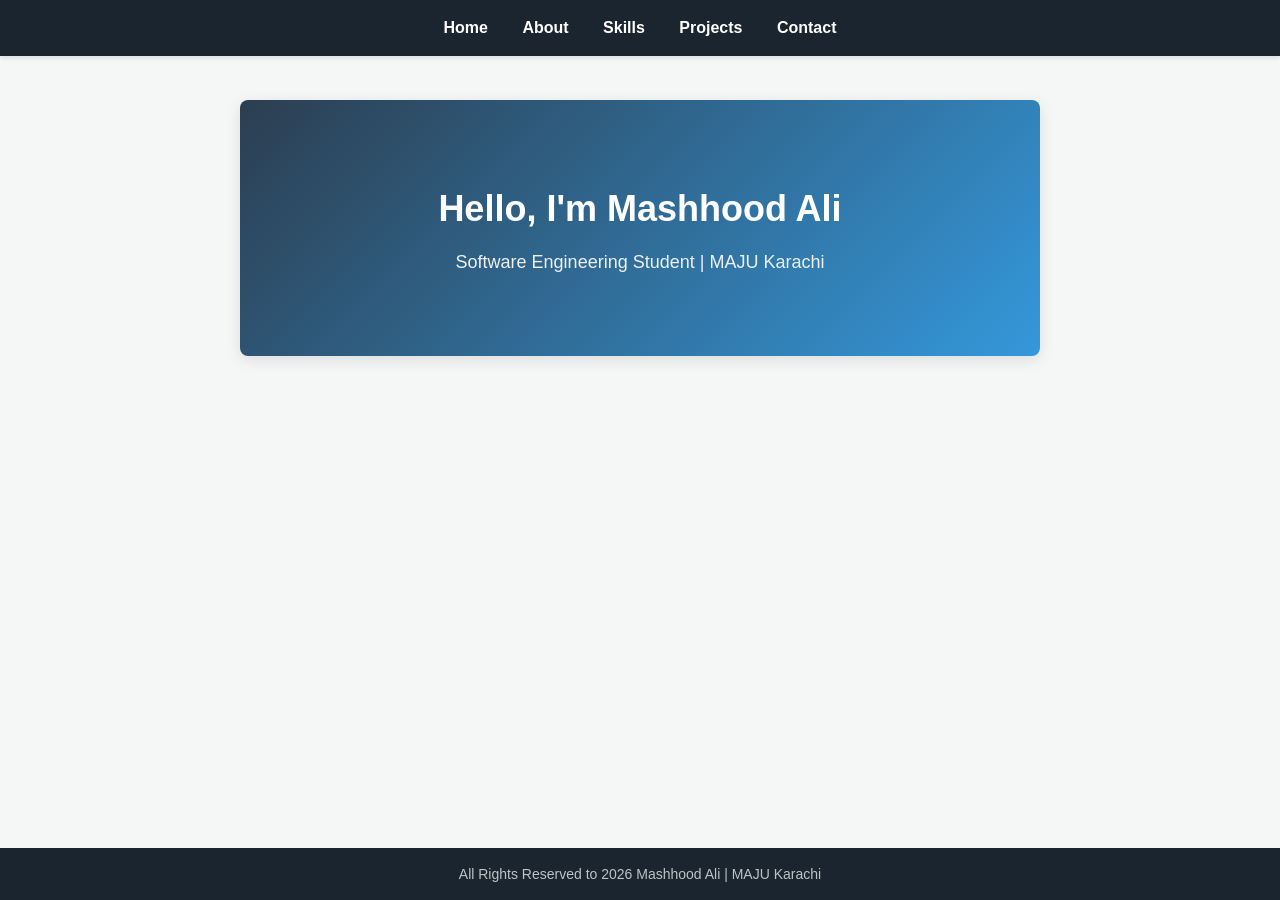
<file: index.html>
<!DOCTYPE html>
<html lang="en">
<head>
    <meta charset="UTF-8">
    <meta name="viewport" content="width=device-width, initial-scale=1.0">
    <title>Mashhood Ali - Home</title>
    <link rel="stylesheet" href="style.css">
</head>
<body>

    <!-- TOP NAVIGATION BAR -->
    <div id="top-nav">
        <a href="index.html" class="active">Home</a>
        <a href="about.html">About</a>
        <a href="skills.html">Skills</a>
        <a href="projects.html">Projects</a>
        <a href="contact.html">Contact</a>
    </div>

    <!-- HOME SECTION -->
    <div id="home" class="section">
        <h1>Hello, I'm Mashhood Ali</h1>
        <p class="tagline">Software Engineering Student | MAJU Karachi</p>
    </div>

    <!-- BOTTOM NAVIGATION BAR -->
    <div id="bottom-nav">
        <p class="footer-text">All Rights Reserved to 2026 Mashhood Ali | MAJU Karachi</p>
    </div>

</body>
</html>
</file>
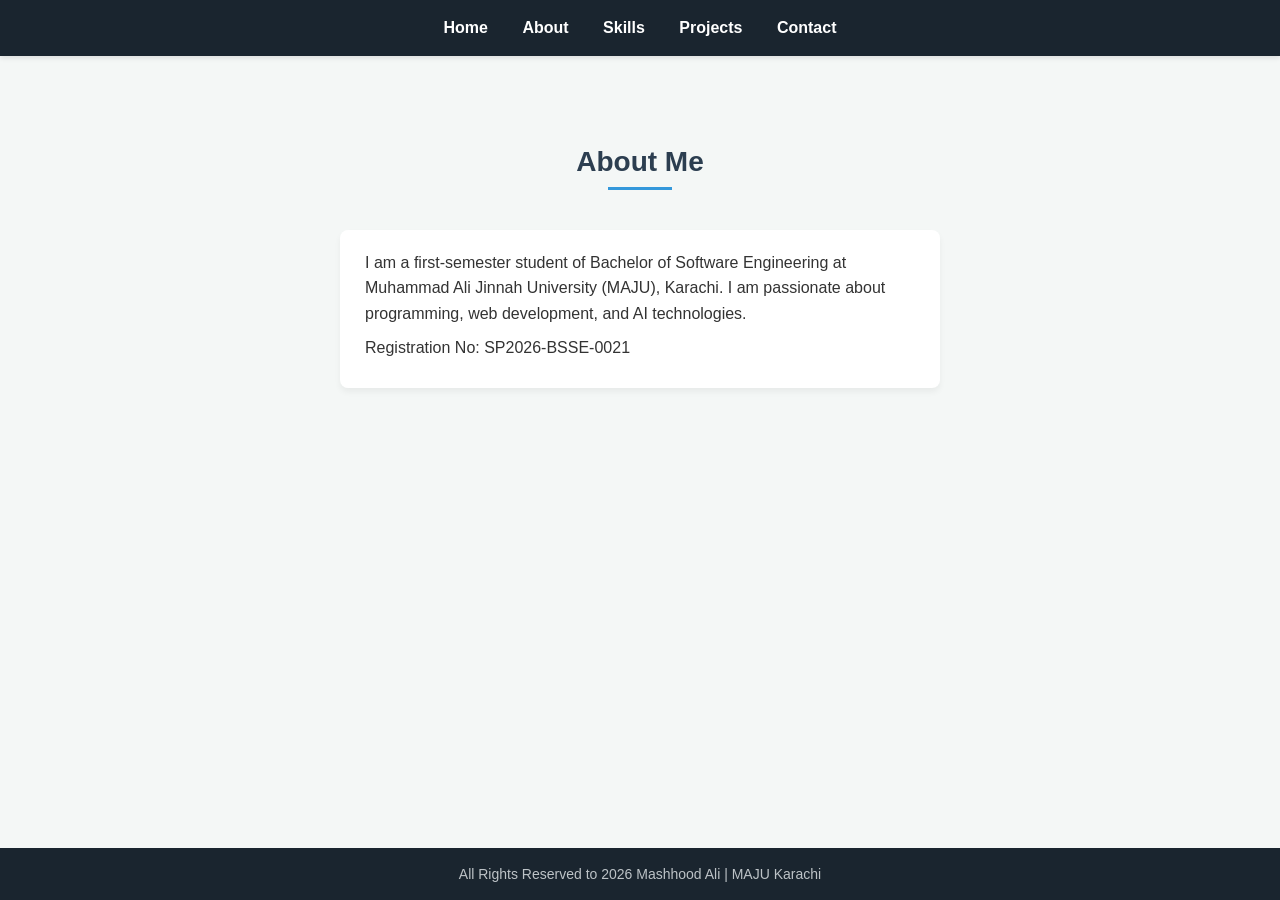
<file: about.html>
<!DOCTYPE html>
<html lang="en">
<head>
    <meta charset="UTF-8">
    <meta name="viewport" content="width=device-width, initial-scale=1.0">
    <title>Mashhood Ali - About Me</title>
    <link rel="stylesheet" href="style.css">
</head>
<body>

    <!-- TOP NAVIGATION BAR -->
    <div id="top-nav">
        <a href="index.html">Home</a>
        <a href="about.html" class="active">About</a>
        <a href="skills.html">Skills</a>
        <a href="projects.html">Projects</a>
        <a href="contact.html">Contact</a>
    </div>

    <!-- ABOUT SECTION -->
    <div id="about" class="section">
        <h2>About Me</h2>
        <div class="card">
            <p>I am a first-semester student of Bachelor of Software Engineering at Muhammad Ali Jinnah University (MAJU), Karachi. I am passionate about programming, web development, and AI technologies.</p>
            <p>Registration No: SP2026-BSSE-0021</p>
        </div>
    </div>

    <!-- BOTTOM NAVIGATION BAR -->
    <div id="bottom-nav">
        <p class="footer-text">All Rights Reserved to 2026 Mashhood Ali | MAJU Karachi</p>
    </div>

</body>
</html>
</file>
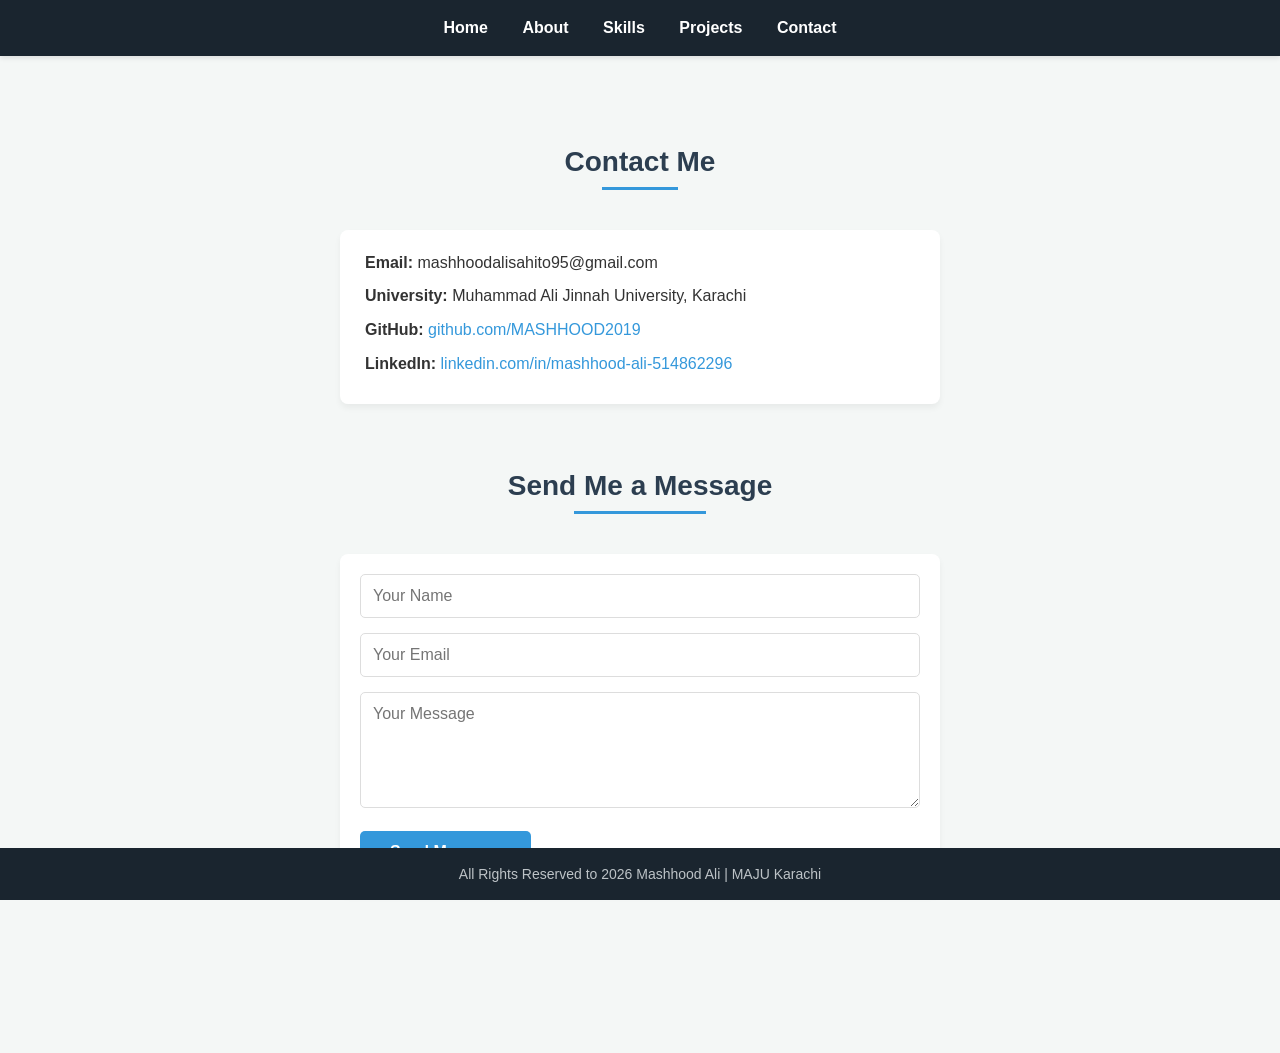
<file: contact.html>
<!DOCTYPE html>
<html lang="en">
<head>
    <meta charset="UTF-8">
    <meta name="viewport" content="width=device-width, initial-scale=1.0">
    <title>Mashhood Ali - Contact</title>
    <link rel="stylesheet" href="style.css">
</head>
<body>

    <!-- TOP NAVIGATION BAR -->
    <div id="top-nav">
        <a href="index.html">Home</a>
        <a href="about.html">About</a>
        <a href="skills.html">Skills</a>
        <a href="projects.html">Projects</a>
        <a href="contact.html" class="active">Contact</a>
    </div>

    <!-- CONTACT SECTION -->
    <div id="contact" class="section">
        <h2>Contact Me</h2>
        <div class="card contact-card">
            <p class="contact-info"><strong>Email:</strong> mashhoodalisahito95@gmail.com</p>
            <p class="contact-info"><strong>University:</strong> Muhammad Ali Jinnah University, Karachi</p>
            <p class="contact-info"><strong>GitHub:</strong> <a href="https://github.com/MASHHOOD2019" target="_blank">github.com/MASHHOOD2019</a></p>
            <p class="contact-info"><strong>LinkedIn:</strong> <a href="https://linkedin.com/in/mashhood-ali-514862296" target="_blank">linkedin.com/in/mashhood-ali-514862296</a></p>
        </div>

        <h2 style="margin-top: 40px;">Send Me a Message</h2>
        <form action="https://api.web3forms.com/submit" method="POST" class="contact-form">
            <input type="hidden" name="access_key" value="d50e0d11-a6cc-4fb5-abbc-4025715ec859">
            <input type="text" name="name" placeholder="Your Name" required>
            <input type="email" name="email" placeholder="Your Email" required>
            <textarea name="message" placeholder="Your Message" rows="5" required></textarea>
            <input type="hidden" name="_redirect" value="https://mashhood2019.github.io/Mashhood-Portfolio/thanks.html">
            <button type="submit" class="submit-btn">Send Message</button>
        </form>
    </div>

    <!-- BOTTOM NAVIGATION BAR -->
    <div id="bottom-nav">
        <p class="footer-text">All Rights Reserved to 2026 Mashhood Ali | MAJU Karachi</p>
    </div>

</body>
</html>
</file>
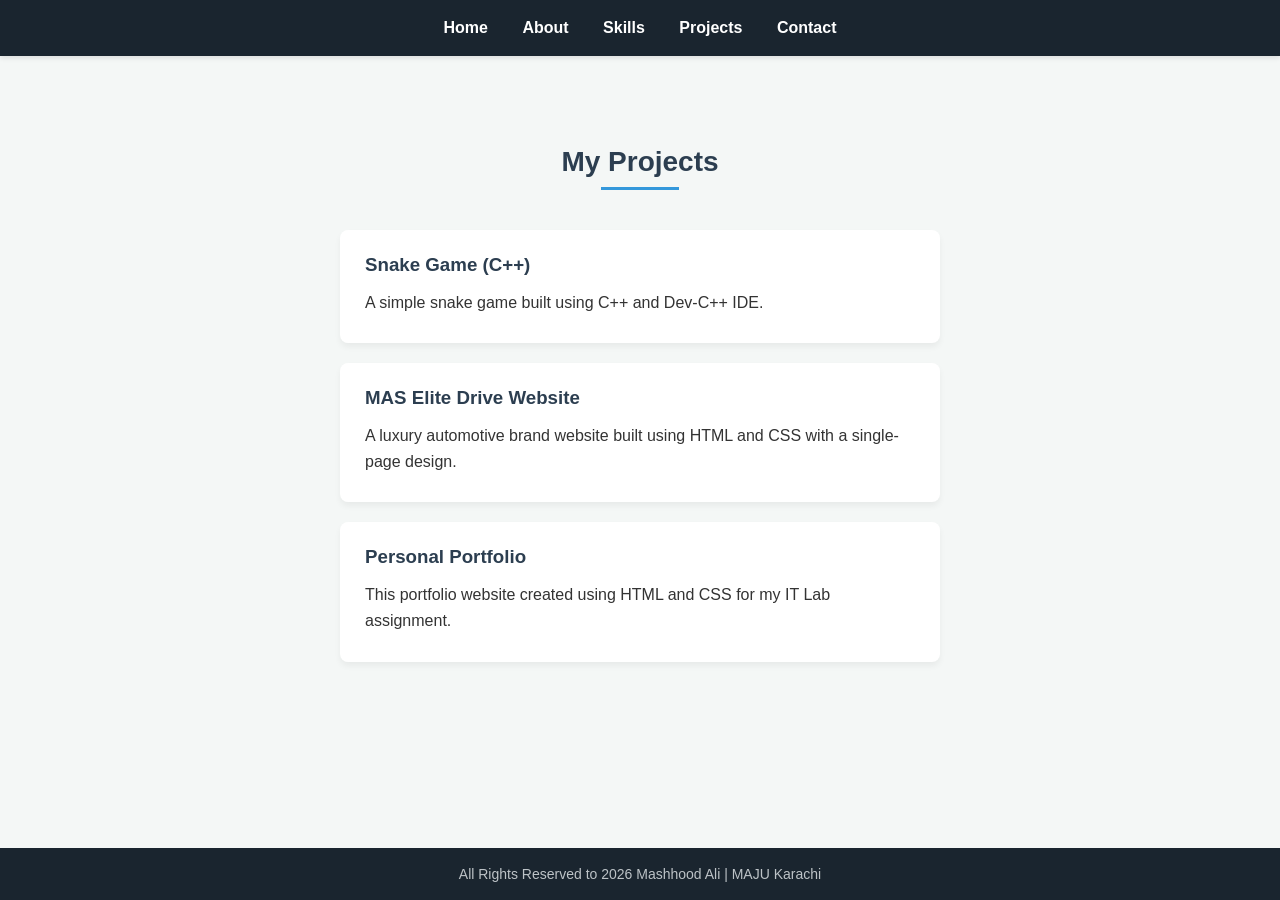
<file: projects.html>
<!DOCTYPE html>
<html lang="en">
<head>
    <meta charset="UTF-8">
    <meta name="viewport" content="width=device-width, initial-scale=1.0">
    <title>Mashhood Ali - Projects</title>
    <link rel="stylesheet" href="style.css">
</head>
<body>

    <!-- TOP NAVIGATION BAR -->
    <div id="top-nav">
        <a href="index.html">Home</a>
        <a href="about.html">About</a>
        <a href="skills.html">Skills</a>
        <a href="projects.html" class="active">Projects</a>
        <a href="contact.html">Contact</a>
    </div>

    <!-- PROJECTS SECTION -->
    <div id="projects" class="section">
        <h2>My Projects</h2>
        <div class="card">
            <h3>Snake Game (C++)</h3>
            <p>A simple snake game built using C++ and Dev-C++ IDE.</p>
        </div>
        <div class="card">
            <h3>MAS Elite Drive Website</h3>
            <p>A luxury automotive brand website built using HTML and CSS with a single-page design.</p>
        </div>
        <div class="card">
            <h3>Personal Portfolio</h3>
            <p>This portfolio website created using HTML and CSS for my IT Lab assignment.</p>
        </div>
    </div>

    <!-- BOTTOM NAVIGATION BAR -->
    <div id="bottom-nav">
        <p class="footer-text">All Rights Reserved to 2026 Mashhood Ali | MAJU Karachi</p>
    </div>

</body>
</html>
</file>
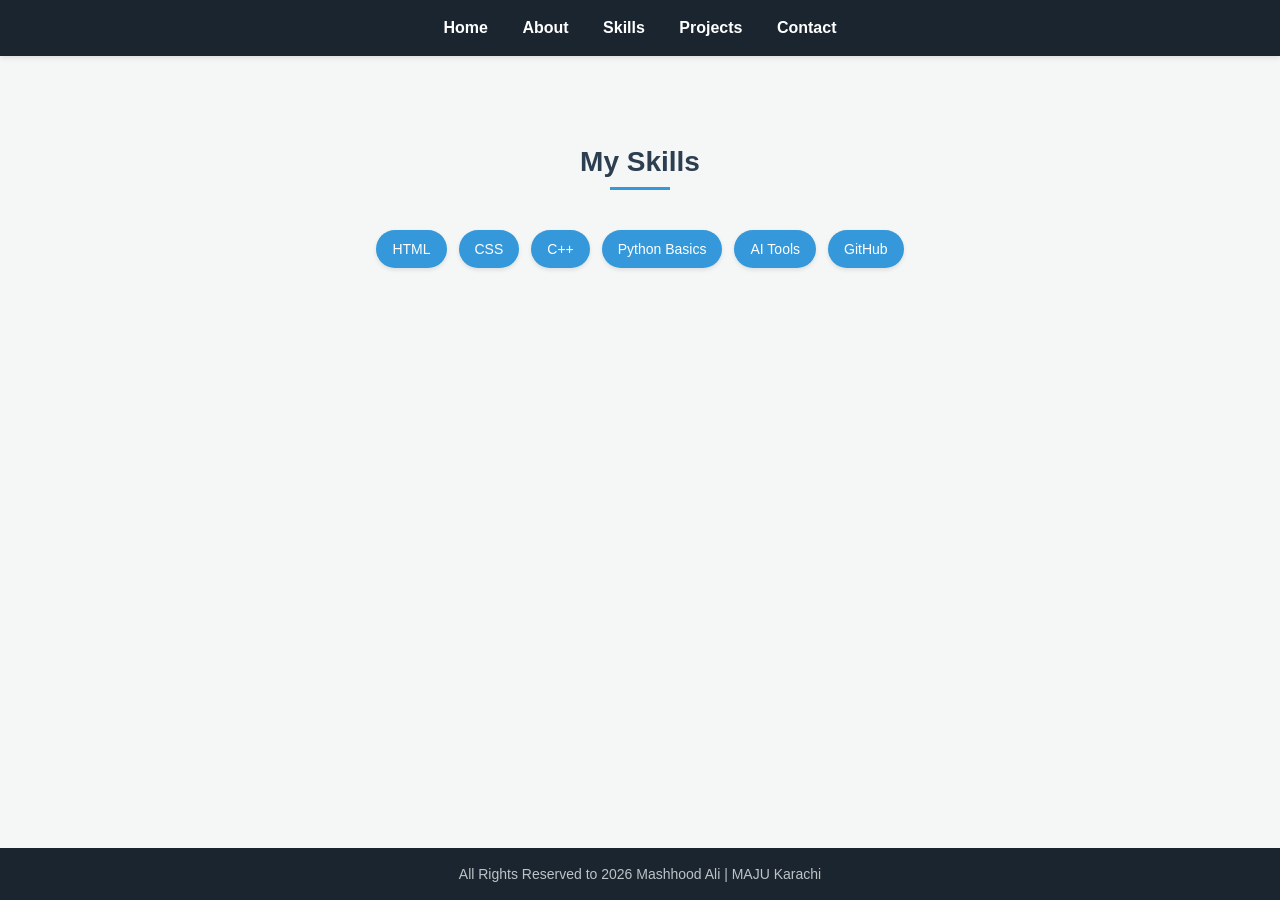
<file: skills.html>
<!DOCTYPE html>
<html lang="en">
<head>
    <meta charset="UTF-8">
    <meta name="viewport" content="width=device-width, initial-scale=1.0">
    <title>Mashhood Ali - Skills</title>
    <link rel="stylesheet" href="style.css">
</head>
<body>

    <!-- TOP NAVIGATION BAR -->
    <div id="top-nav">
        <a href="index.html">Home</a>
        <a href="about.html">About</a>
        <a href="skills.html" class="active">Skills</a>
        <a href="projects.html">Projects</a>
        <a href="contact.html">Contact</a>
    </div>

    <!-- SKILLS SECTION -->
    <div id="skills" class="section">
        <h2>My Skills</h2>
        <div class="skills-box">
            <div class="skill-item">HTML</div>
            <div class="skill-item">CSS</div>
            <div class="skill-item">C++</div>
            <div class="skill-item">Python Basics</div>
            <div class="skill-item">AI Tools</div>
            <div class="skill-item">GitHub</div>
        </div>
    </div>

    <!-- BOTTOM NAVIGATION BAR -->
    <div id="bottom-nav">
        <p class="footer-text">All Rights Reserved to 2026 Mashhood Ali | MAJU Karachi</p>
    </div>

</body>
</html>
</file>
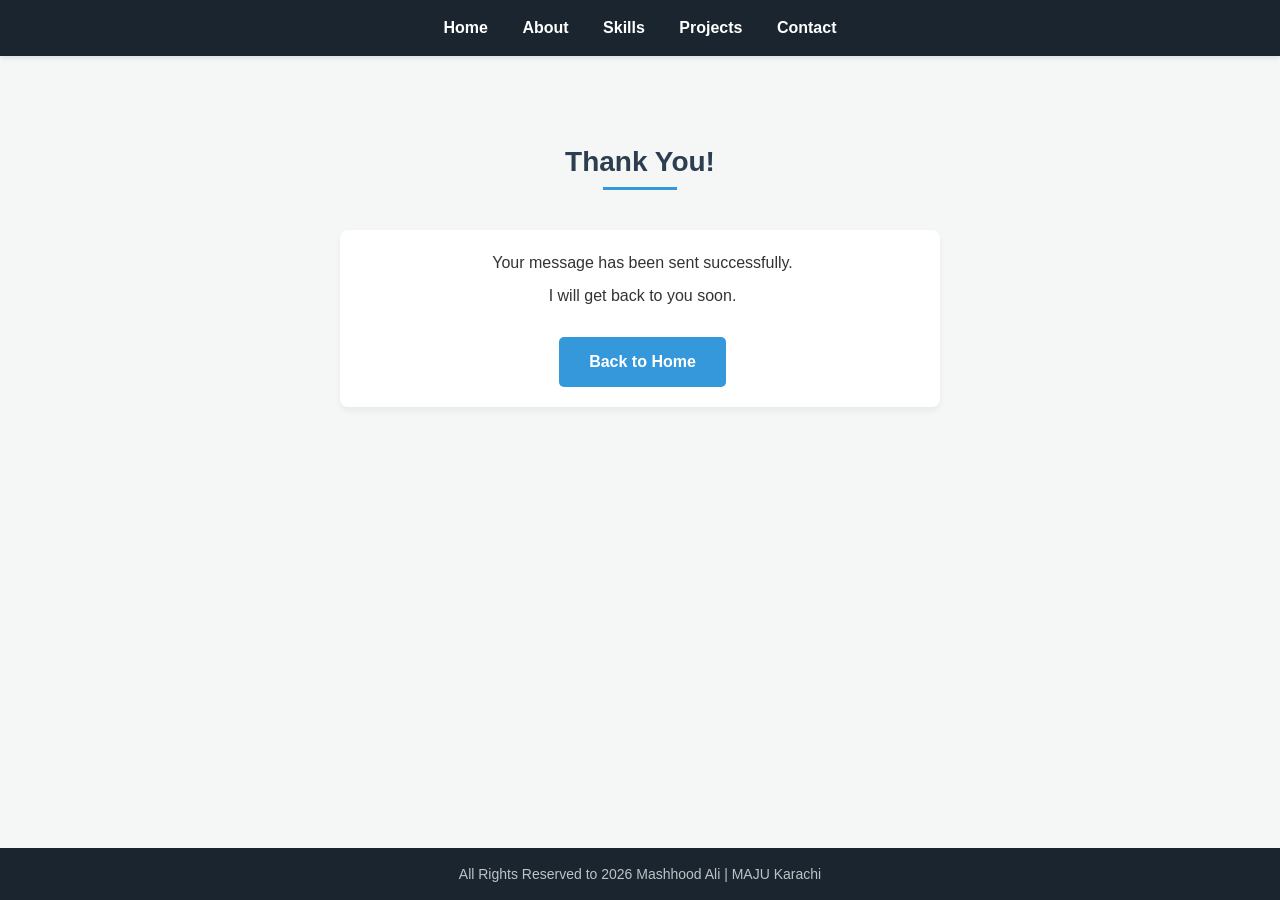
<file: thanks.html>
<!DOCTYPE html>
<html lang="en">
<head>
    <meta charset="UTF-8">
    <meta name="viewport" content="width=device-width, initial-scale=1.0">
    <title>Thank You - Mashhood Ali</title>
    <link rel="stylesheet" href="style.css">
</head>
<body>
    <div id="top-nav">
        <a href="index.html">Home</a>
        <a href="about.html">About</a>
        <a href="skills.html">Skills</a>
        <a href="projects.html">Projects</a>
        <a href="contact.html">Contact</a>
    </div>

    <div id="thanks" class="section">
        <h2>Thank You!</h2>
        <div class="card" style="text-align: center;">
            <p>Your message has been sent successfully.</p>
            <p>I will get back to you soon.</p>
            <a href="index.html" class="submit-btn" style="margin-top: 20px; display: inline-block; text-decoration: none;">Back to Home</a>
        </div>
    </div>

    <div id="bottom-nav">
        <p class="footer-text">All Rights Reserved to 2026 Mashhood Ali | MAJU Karachi</p>
    </div>
</body>
</html>
</file>
<file: style.css>
* {
    margin: 0;
    padding: 0;
    box-sizing: border-box;
    font-family: 'Segoe UI', Tahoma, Geneva, Verdana, sans-serif;
    scroll-behavior: smooth; /* Smooth scrolling when clicking nav links */
}

body {
    background-color: #f4f7f6;
    color: #333333;
    line-height: 1.6;
    padding-top: 60px; /* Prevents top nav from covering content */
    padding-bottom: 60px; /* Prevents bottom nav from covering content */
}

/* ==========================================
   2. NAVIGATION BARS
   ========================================== */
#top-nav {
    position: fixed;
    top: 0;
    left: 0;
    width: 100%;
    background-color: #1a252f;
    text-align: center;
    padding: 15px 0;
    z-index: 1000;
    box-shadow: 0 2px 5px rgba(0,0,0,0.1);
}

#top-nav a {
    color: #ffffff;
    text-decoration: none;
    margin: 0 15px;
    font-weight: 600;
    font-size: 16px;
    transition: color 0.3s ease;
}

#top-nav a:hover {
    color: #ffffff;
}

#bottom-nav {
    position: fixed;
    bottom: 0;
    left: 0;
    width: 100%;
    background-color: #1a252f;
    text-align: center;
    padding: 15px 0;
    z-index: 1000;
}

.footer-text {
    color: #bdc3c7;
    font-size: 14px;
}

/* ==========================================
   3. SECTIONS & LAYOUT
   ========================================== */
.section {
    max-width: 800px;
    margin: 40px auto;
    padding: 40px 20px;
    text-align: center;
}

.section h2 {
    color: #2c3e50;
    font-size: 28px;
    margin-bottom: 20px;
    position: relative;
    display: inline-block;
    padding-bottom: 5px;
}

/* Small underline below section titles */
.section h2::after {
    content: '';
    position: absolute;
    width: 50%;
    height: 3px;
    background-color: #3498db;
    bottom: 0;
    left: 25%;
}

/* Home Section specific styling */
#home {
    padding: 80px 20px;
    background: linear-gradient(135deg, #2c3e50,#3498db );
    color: white;
    border-radius: 8px;
    box-shadow: 0 4px 15px rgba(0,0,0,0.1);
}

#home h1 {
    font-size: 36px;
    margin-bottom: 10px;
}

.tagline {
    font-size: 18px;
    color: #ecf0f1;
    font-weight: 300;
}

/* ==========================================
   4. CARDS & SKILLS BOXES
   ========================================== */
.card {
    background-color: #ffffff;
    padding: 20px;
    margin: 20px auto;
    border-radius: 8px;
    border-left: 5px solid #ffffff;
    box-shadow: 0 4px 6px rgba(0,0,0,0.05);
    text-align: left;
    max-width: 600px;
    transition: transform 0.3s ease, box-shadow 0.3s ease;
}

.card:hover {
    transform: translateY(-5px);
    box-shadow: 0 8px 15px rgba(0,0,0,0.1);
}

.card h3 {
    color: #2c3e50;
    margin-bottom: 10px;
}

.card p {
    margin-bottom: 8px;
}

/* Skills Grid Layout */
.skills-box {
    display: flex;
    flex-wrap: wrap;
    justify-content: center;
    gap: 12px;
    margin-top: 20px;
}

.skill-item {
    background-color: #3498db;
    color: white;
    padding: 8px 16px;
    border-radius: 20px;
    font-weight: 500;
    font-size: 14px;
    box-shadow: 0 2px 4px rgba(0,0,0,0.1);
    transition: transform 0.3s ease, background-color 0.3s ease;
}

.skill-item:hover {
    background-color: #2980b9;
    transform: scale(1.1);
}

/* ==========================================
   5. CONTACT FORM STYLING
   ========================================== */
.contact-card {
    text-align: left;
    max-width: 600px;
    margin: 20px auto;
}

.contact-info {
    margin-bottom: 10px;
}

.contact-info a {
    color: #3498db;
    text-decoration: none;
}

.contact-info a:hover {
    text-decoration: underline;
}

.contact-form {
    max-width: 600px;
    margin: 20px auto;
    padding: 20px;
    background: #ffffff;
    border-radius: 8px;
    box-shadow: 0 4px 6px rgba(0,0,0,0.05);
    text-align: left;
}

.contact-form input,
.contact-form textarea {
    width: 100%;
    padding: 12px;
    margin-bottom: 15px;
    border: 1px solid #ddd;
    border-radius: 5px;
    font-size: 16px;
    font-family: inherit;
    transition: border-color 0.3s ease;
}

.contact-form input:focus,
.contact-form textarea:focus {
    border-color: #3498db;
    outline: none;
    box-shadow: 0 0 5px rgba(52,152,219,0.3);
}

.submit-btn {
    background-color: #3498db;
    color: white;
    padding: 12px 30px;
    border: none;
    border-radius: 5px;
    font-size: 16px;
    font-weight: 600;
    cursor: pointer;
    transition: background-color 0.3s ease;
    display: inline-block;
}

.submit-btn:hover {
    background-color: #2980b9;
}
</file>
